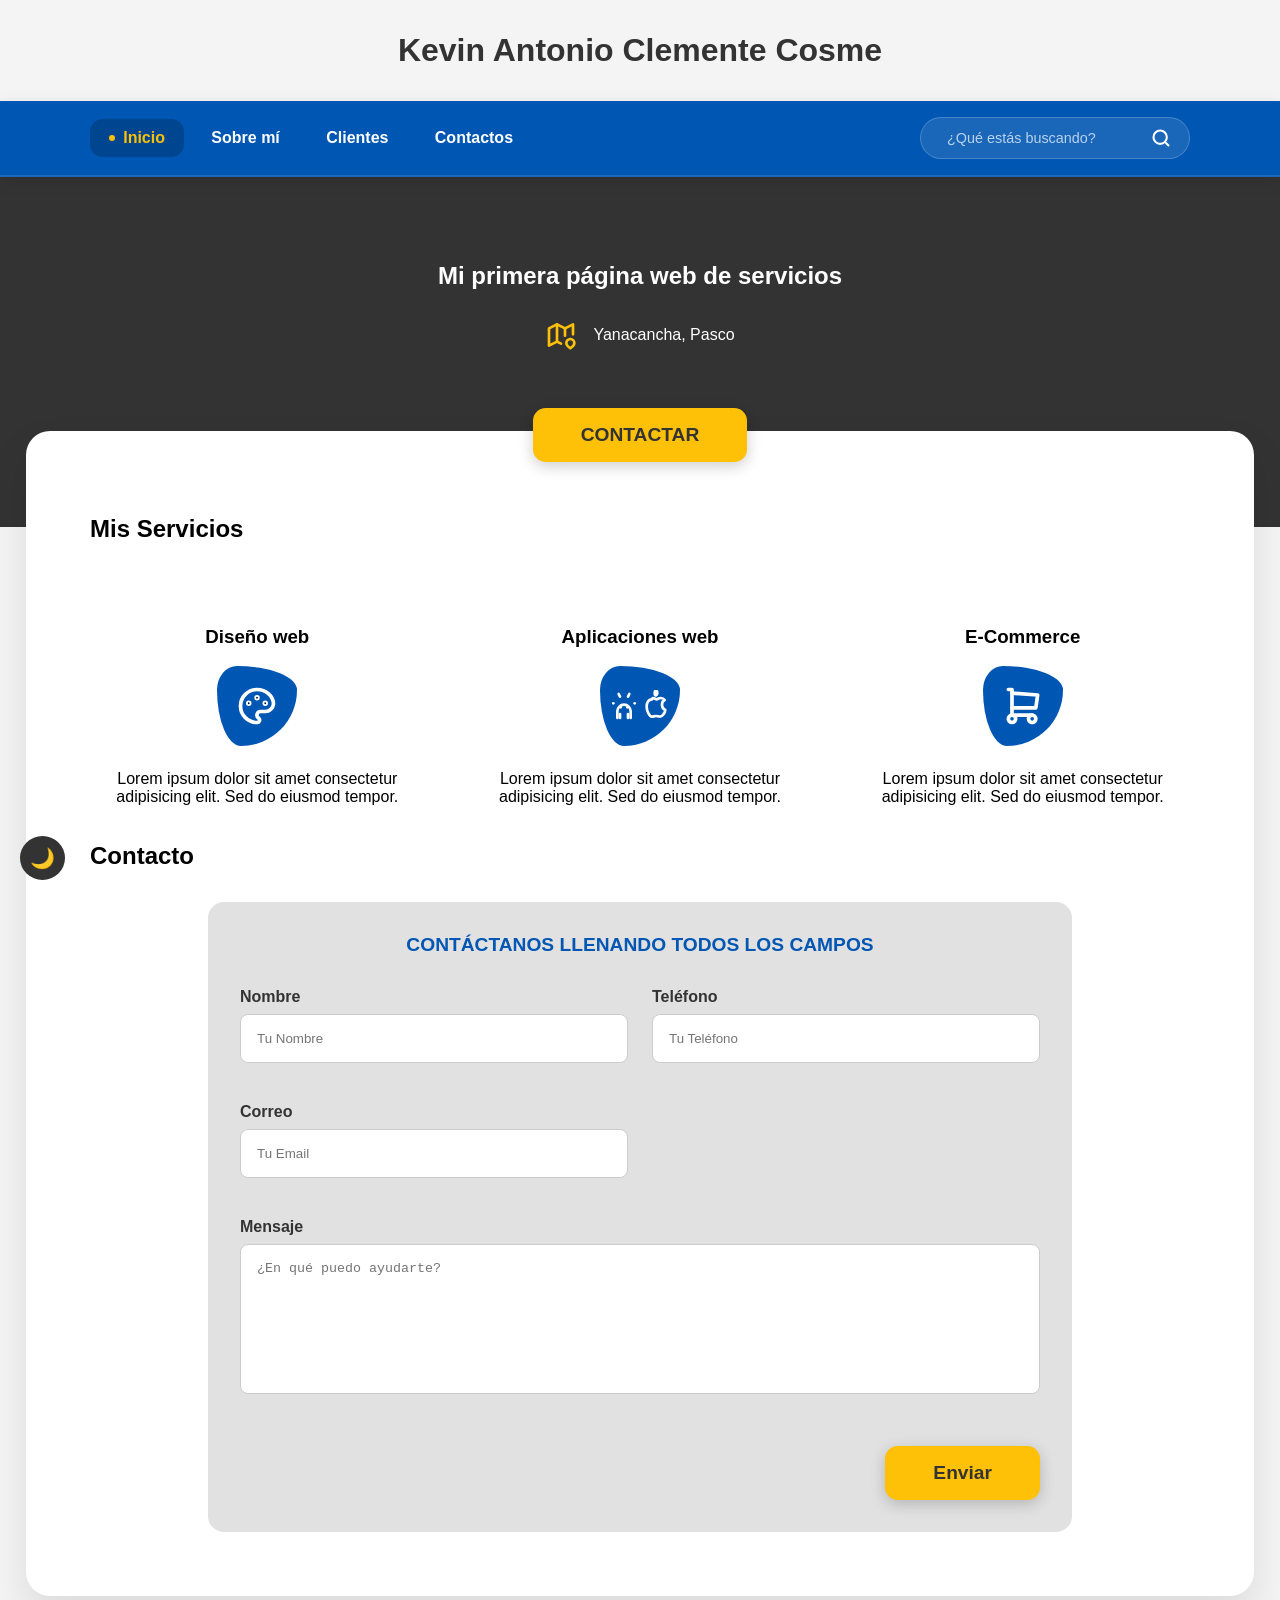
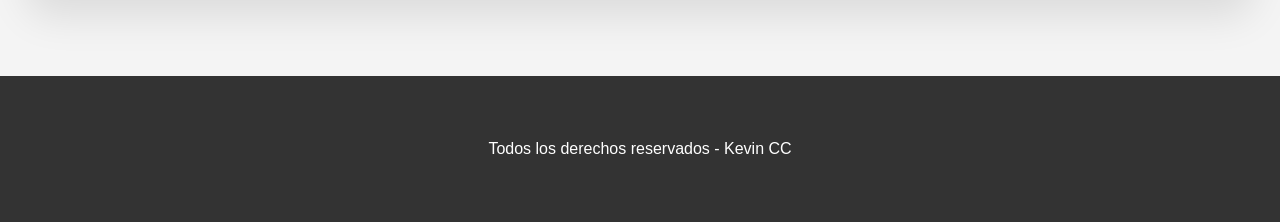
<file: index.html>
<!DOCTYPE html>
<html lang="es">
<head>
    <meta charset="UTF-8">
    <meta name="viewport" content="width=device-width, initial-scale=1.0">
    <title>Kevin Clemente - Inicio</title>
    <link rel="stylesheet" href="CSS/styleindex.css">
</head>

<body>
    <header>
        <h1 class="titulo">Kevin Antonio Clemente Cosme</h1>
    </header>

    <div class="nav-bg"> 
        <nav class="navegacion-principal contenedor">
            
            <div class="enlaces">
                <a href="index.html" class="active">
                    <svg class="dot" viewBox="0 0 10 10"><circle cx="5" cy="5" r="5"/></svg>
                    Inicio
                </a> 
                <a href="sobremi.html">Sobre mí</a> 
                <a href="clientes.html">Clientes</a>
                <a href="contactos.html">Contactos</a>
            </div>

            <div class="search-wrapper">
                <form class="buscador-nav">
                    <input type="text" placeholder="¿Qué estás buscando?">
                    <button type="submit" aria-label="Buscar">
                        <svg xmlns="http://www.w3.org/2000/svg" width="20" height="20" viewBox="0 0 24 24" fill="none" stroke="currentColor" stroke-width="2.5" stroke-linecap="round" stroke-linejoin="round">
                            <circle cx="11" cy="11" r="8"></circle>
                            <line x1="21" y1="21" x2="16.65" y2="16.65"></line>
                        </svg>
                    </button>
                </form>
            </div>
        </nav>
    </div>

    <section class="hero">
        <div class="contenido-hero">
            <h2>Mi primera página web de servicios</h2>
            
            <div class="ubicacion">
                <svg xmlns="http://www.w3.org/2000/svg" width="32" height="32" viewBox="0 0 24 24" fill="none" stroke="#ffc107" stroke-width="2" stroke-linecap="round" stroke-linejoin="round">
                    <path d="M12 18.5l-3 -1.5l-6 3v-13l6 -3l6 3l6 -3v7.5" /><path d="M9 4v13" /><path d="M15 7v5.5" />
                    <path d="M21.121 20.121a3 3 0 1 0 -4.242 0c.418 .419 1.125 1.045 2.121 1.879c1.051 -.89 1.759 -1.516 2.121 -1.879z" />
                </svg>
                <p>Yanacancha, Pasco</p>
            </div>

            <a href="#contacto" class="boton">CONTACTAR</a>
        </div>
    </section>
  
    <main class="contenedor shadow"> 
        <h2>Mis Servicios</h2>

        <div class="servicios">
            <section class="servicio">
                <h3>Diseño web</h3>
                <div class="iconos">
                    <svg xmlns="http://www.w3.org/2000/svg" width="44" height="44" viewBox="0 0 24 24" fill="none" stroke="white" stroke-width="2" stroke-linecap="round" stroke-linejoin="round">
                        <path d="M12 21a9 9 0 1 1 0 -18a9 8 0 0 1 9 8a4.5 4.5 0 0 1 -4.5 4h-2.5a2 2 0 0 0 -1 3.75a1.3 1.3 0 0 1 -1 2.25" />
                        <circle cx="7.5" cy="10.5" r=".5" fill="currentColor" />
                        <circle cx="12" cy="7.5" r=".5" fill="currentColor" />
                        <circle cx="16.5" cy="10.5" r=".5" fill="currentColor" />
                    </svg>
                </div>
                <p>Lorem ipsum dolor sit amet consectetur adipisicing elit. Sed do eiusmod tempor.</p>
            </section>
            
            <section class="servicio">
                <h3>Aplicaciones web</h3>
                <div class="iconos">
                    <svg xmlns="http://www.w3.org/2000/svg" width="32" height="32" viewBox="0 0 24 24" fill="none" stroke="white" stroke-width="2" stroke-linecap="round" stroke-linejoin="round">
                        <path d="M4 10l.01 0" /><path d="M20 10l.01 0" /><path d="M9.5 13l.01 0" /><path d="M14.5 13l.01 0" /><path d="M7 21l0 -5a5 5 0 0 1 10 0l0 5" /><path d="M8 3l1 2" /><path d="M16 3l-1 2" /><path d="M9 18l0 3" /><path d="M15 18l0 3" />
                    </svg>
                    <svg xmlns="http://www.w3.org/2000/svg" width="32" height="32" viewBox="0 0 24 24" fill="none" stroke="white" stroke-width="2" stroke-linecap="round" stroke-linejoin="round">
                        <path d="M9 7c-3 0 -4 3 -4 5.5c0 3 2 7.5 4 7.5c1.088 -.046 1.679 -.5 3 -.5c1.312 0 1.5 .5 3 .5s4 -3 4 -5c-.028 -.01 -2.458 -.903 -2.5 -4c-.037 -2.513 2 -3.5 2 -3.5c-1 -1.5 -2.5 -1.5 -3 -1.5c-1.5 0 -2 1 -3 1c-1 0 -1.5 -1 -3 -1z" /><path d="M12 4a2 2 0 0 0 1 -1.5c0 -1 -.5 -2 -1 -2c-.5 0 -1 1 -1 2c0 .5 0 1 .5 1.5" />
                    </svg>
                </div>
                <p>Lorem ipsum dolor sit amet consectetur adipisicing elit. Sed do eiusmod tempor.</p>
            </section>
            
            <section class="servicio">
                <h3>E-Commerce</h3>
                <div class="iconos">
                    <svg xmlns="http://www.w3.org/2000/svg" width="44" height="44" viewBox="0 0 24 24" fill="none" stroke="white" stroke-width="2" stroke-linecap="round" stroke-linejoin="round">
                        <circle cx="6" cy="19" r="2" /><circle cx="17" cy="19" r="2" />
                        <path d="M17 17h-11v-14h-2" /><path d="M6 5l14 1l-1 7h-13" />
                    </svg>
                </div>
                <p>Lorem ipsum dolor sit amet consectetur adipisicing elit. Sed do eiusmod tempor.</p>
            </section>
        </div>

        <section id="contacto" class="contacto">
            <h2>Contacto</h2>
            <form class="formulario">
                <fieldset>
                    <legend>Contáctanos llenando todos los campos</legend>
                    <div class="contenedor-campos">
                        <div class="campo">
                            <label>Nombre</label>
                            <input type="text" placeholder="Tu Nombre">
                        </div>
                        <div class="campo">
                            <label>Teléfono</label>
                            <input type="tel" placeholder="Tu Teléfono">
                        </div>
                        <div class="campo">
                            <label>Correo</label>
                            <input type="email" placeholder="Tu Email">
                        </div>
                        <div class="campo">
                            <label>Mensaje</label>
                            <textarea placeholder="¿En qué puedo ayudarte?"></textarea>
                        </div>
                    </div>
                    <div class="alinear-derecha">
                        <input class="boton w-sm-100" type="submit" value="Enviar">
                    </div>
                </fieldset>
            </form>
        </section>
    </main>

    <footer class="footer">
        <p>Todos los derechos reservados - Kevin CC</p>
    </footer>

    <button id="btnTop" style="display: none; position: fixed; bottom: 20px; right: 20px; z-index: 99; cursor: pointer; padding: 15px; border-radius: 10px;">Ir Arriba</button>
    <script src="js/script.js"></script>
</body>
</html>
</file>
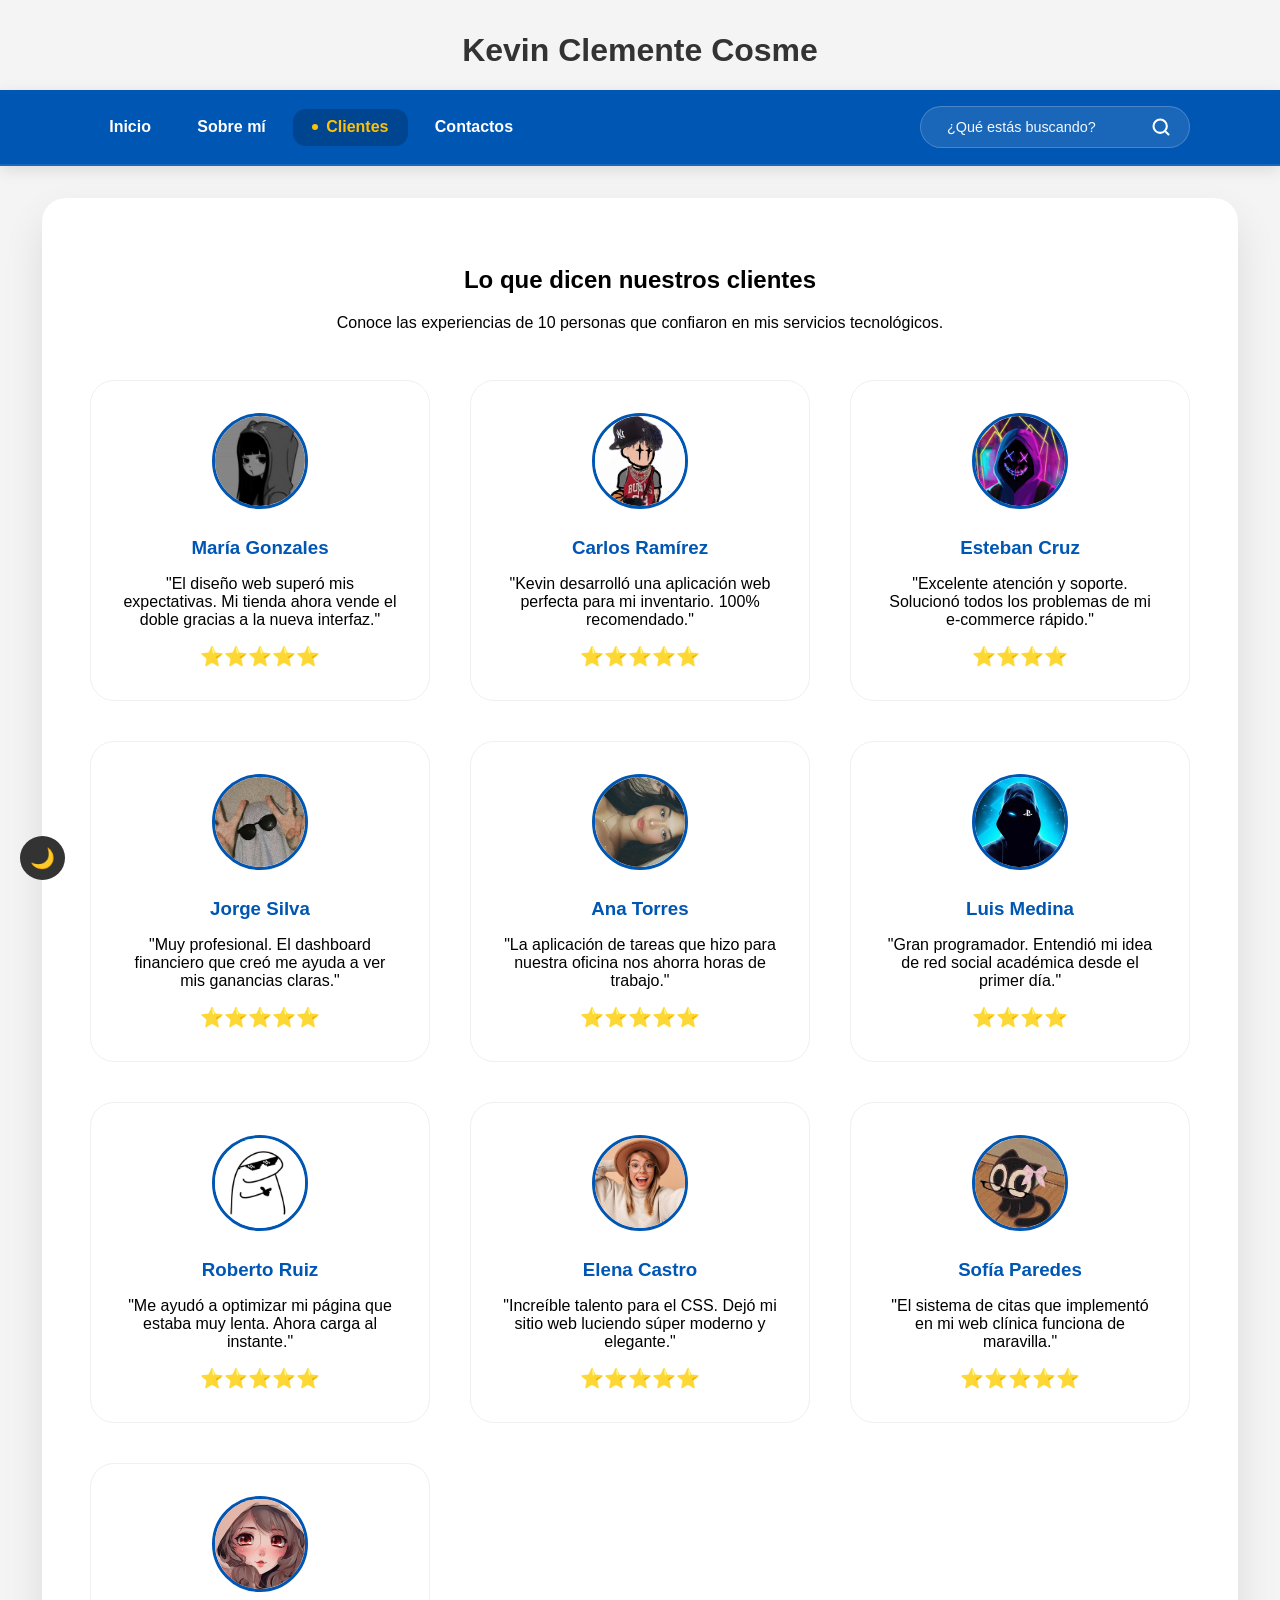
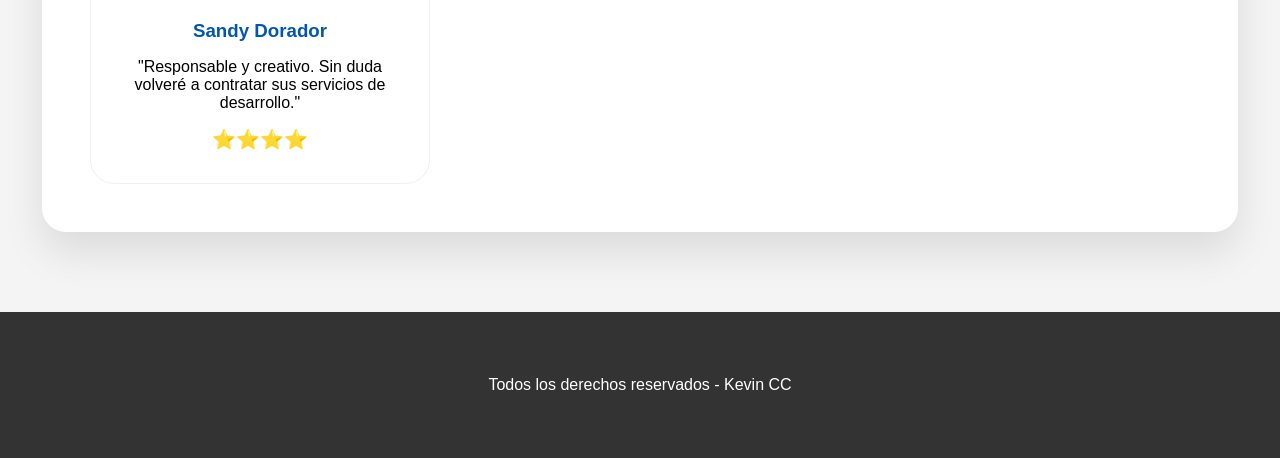
<file: clientes.html>
<!DOCTYPE html>
<html lang="es">
<head>
    <meta charset="UTF-8">
    <meta name="viewport" content="width=device-width, initial-scale=1.0">
    <title>Clientes - Kevin Clemente</title>
    <link rel="stylesheet" href="CSS/styleclientes.css">
</head>
<body>

    <header>
        <h1 class="titulo">Kevin Clemente Cosme</h1>
    </header>

    <div class="nav-bg"> 
        <nav class="navegacion-principal contenedor">
            
            <div class="enlaces">
                <a href="index.html">Inicio</a> 
                <a href="sobremi.html">Sobre mí</a> 
                <a href="clientes.html" class="active">
                    <svg class="dot" viewBox="0 0 10 10"><circle cx="5" cy="5" r="5"/></svg>
                    Clientes
                </a>
                <a href="contactos.html">Contactos</a>
            </div>

            <div class="search-wrapper">
                <form class="buscador-nav">
                    <input type="text" placeholder="¿Qué estás buscando?">
                    <button type="submit" aria-label="Buscar">
                        <svg xmlns="http://www.w3.org/2000/svg" width="20" height="20" viewBox="0 0 24 24" fill="none" stroke="currentColor" stroke-width="2.5" stroke-linecap="round" stroke-linejoin="round">
                            <circle cx="11" cy="11" r="8"></circle>
                            <line x1="21" y1="21" x2="16.65" y2="16.65"></line>
                        </svg>
                    </button>
                </form>
            </div>
        </nav>
    </div>

    <main class="contenedor shadow">
        <h2 class="text-center">Lo que dicen nuestros clientes</h2>
        <p class="text-center">Conoce las experiencias de 10 personas que confiaron en mis servicios tecnológicos.</p>

        <div class="grid-testimonios">
            
            <article class="testimonio">
                <img src="IMAGE/cliente1.jpg" alt="Foto del Cliente 1" class="foto-cliente">
                <h3>María Gonzales</h3>
                <p>"El diseño web superó mis expectativas. Mi tienda ahora vende el doble gracias a la nueva interfaz."</p>
                <div class="estrellas">⭐⭐⭐⭐⭐</div>
            </article>

            <article class="testimonio">
                <img src="IMAGE/cliente2.jpg" alt="Foto del Cliente 2" class="foto-cliente">
                <h3>Carlos Ramírez</h3>
                <p>"Kevin desarrolló una aplicación web perfecta para mi inventario. 100% recomendado."</p>
                <div class="estrellas">⭐⭐⭐⭐⭐</div>
            </article>

            <article class="testimonio">
                <img src="IMAGE/cliente3.jpg" alt="Foto del Cliente 3" class="foto-cliente">
                <h3>Esteban Cruz</h3>
                <p>"Excelente atención y soporte. Solucionó todos los problemas de mi e-commerce rápido."</p>
                <div class="estrellas">⭐⭐⭐⭐</div>
            </article>

            <article class="testimonio">
                <img src="IMAGE/cliente4.jpg" alt="Foto del Cliente 4" class="foto-cliente">
                <h3>Jorge Silva</h3>
                <p>"Muy profesional. El dashboard financiero que creó me ayuda a ver mis ganancias claras."</p>
                <div class="estrellas">⭐⭐⭐⭐⭐</div>
            </article>

            <article class="testimonio">
                <img src="IMAGE/cliente5.jpg" alt="Foto del Cliente 5" class="foto-cliente">
                <h3>Ana Torres</h3>
                <p>"La aplicación de tareas que hizo para nuestra oficina nos ahorra horas de trabajo."</p>
                <div class="estrellas">⭐⭐⭐⭐⭐</div>
            </article>

            <article class="testimonio">
                <img src="IMAGE/cliente6.jpg" alt="Foto del Cliente 6" class="foto-cliente">
                <h3>Luis Medina</h3>
                <p>"Gran programador. Entendió mi idea de red social académica desde el primer día."</p>
                <div class="estrellas">⭐⭐⭐⭐</div>
            </article>

            <article class="testimonio">
                <img src="IMAGE/cliente7.jpg" alt="Foto del Cliente 7" class="foto-cliente">
                <h3>Roberto Ruiz</h3>
                <p>"Me ayudó a optimizar mi página que estaba muy lenta. Ahora carga al instante."</p>
                <div class="estrellas">⭐⭐⭐⭐⭐</div>
            </article>

            <article class="testimonio">
                <img src="IMAGE/cliente8.jpg" alt="Foto del Cliente 8" class="foto-cliente">
                <h3>Elena Castro</h3>
                <p>"Increíble talento para el CSS. Dejó mi sitio web luciendo súper moderno y elegante."</p>
                <div class="estrellas">⭐⭐⭐⭐⭐</div>
            </article>

            <article class="testimonio">
                <img src="IMAGE/cliente9.jpg" alt="Foto del Cliente 9" class="foto-cliente">
                <h3>Sofía Paredes</h3>
                <p>"El sistema de citas que implementó en mi web clínica funciona de maravilla."</p>
                <div class="estrellas">⭐⭐⭐⭐⭐</div>
            </article>

            <article class="testimonio">
                <img src="IMAGE/cliente10.jpg" alt="Foto del Cliente 10" class="foto-cliente">
                <h3>Sandy Dorador</h3>
                <p>"Responsable y creativo. Sin duda volveré a contratar sus servicios de desarrollo."</p>
                <div class="estrellas">⭐⭐⭐⭐</div>
            </article>

        </div>
    </main>

    <footer class="footer">
        <p>Todos los derechos reservados - Kevin CC</p>
    </footer>

    <button id="btnTop" style="display: none; position: fixed; bottom: 20px; right: 20px; z-index: 99; cursor: pointer; padding: 15px; border-radius: 10px; background-color: #ffc107; border: none; font-weight: bold;">Ir Arriba</button>
    <script src="js/script.js"></script>

</body>
</html>
</file>
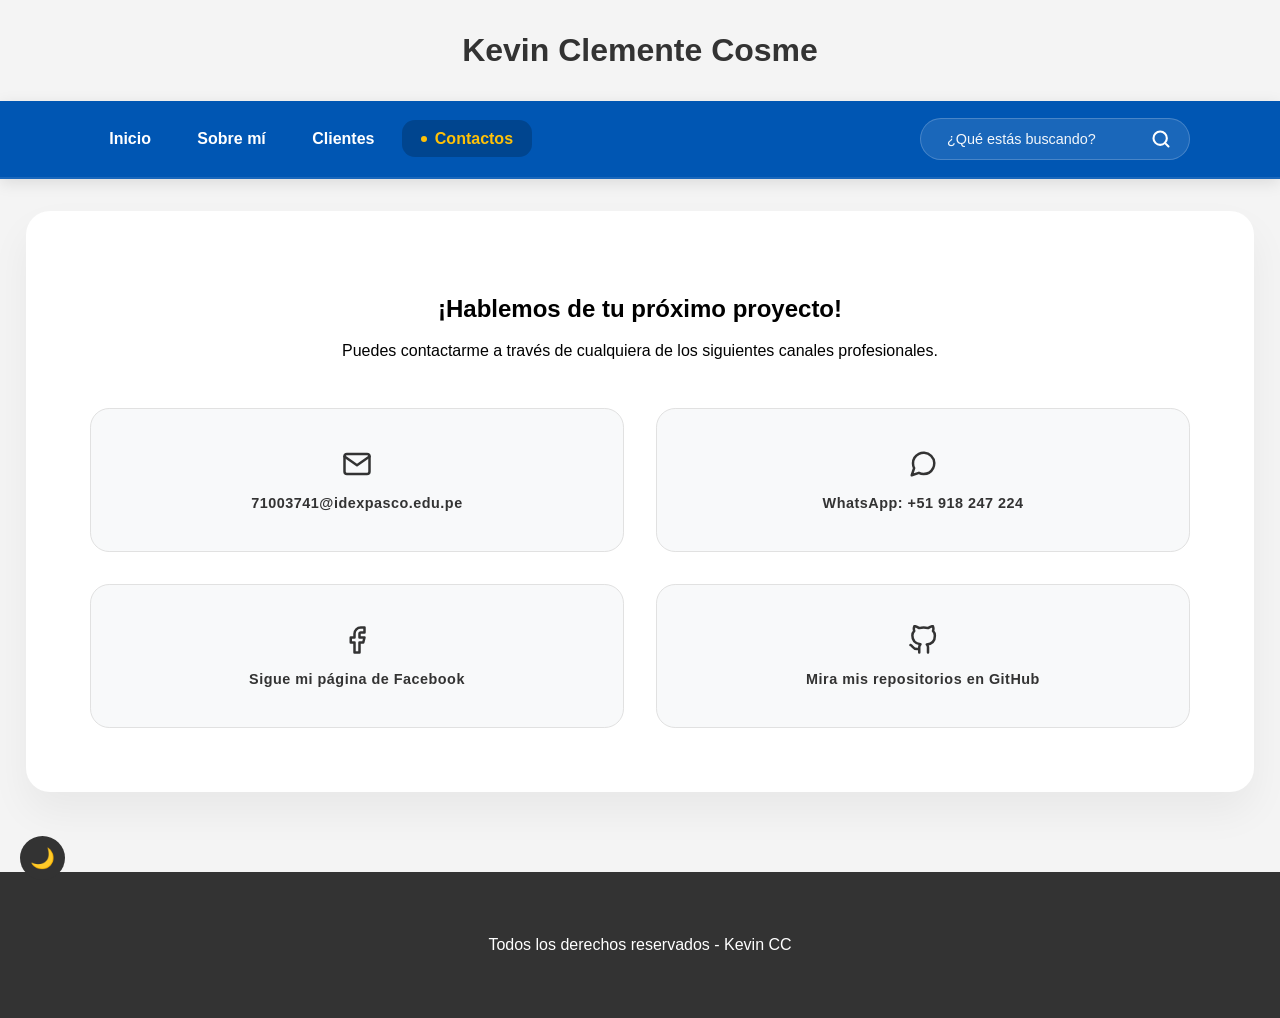
<file: contactos.html>
<!DOCTYPE html>
<html lang="es">
<head>
    <meta charset="UTF-8">
    <meta name="viewport" content="width=device-width, initial-scale=1.0">
    <title>Contactos - Kevin Clemente</title>
    <link rel="stylesheet" href="CSS/stylecontactos.css">
</head>
<body>

    <header>
        <h1 class="titulo">Kevin Clemente Cosme</h1>
    </header>

    <div class="nav-bg"> 
        <nav class="navegacion-principal contenedor-nav">
            
            <div class="enlaces">
                <a href="index.html">Inicio</a> 
                <a href="sobremi.html">Sobre mí</a> 
                <a href="clientes.html">Clientes</a>
                <a href="contactos.html" class="active">
                    <svg class="dot" viewBox="0 0 10 10"><circle cx="5" cy="5" r="5"/></svg>
                    Contactos
                </a>
            </div>

            <div class="search-wrapper">
                <form class="buscador-nav">
                    <input type="text" placeholder="¿Qué estás buscando?">
                    <button type="submit" aria-label="Buscar">
                        <svg xmlns="http://www.w3.org/2000/svg" width="20" height="20" viewBox="0 0 24 24" fill="none" stroke="currentColor" stroke-width="2.5" stroke-linecap="round" stroke-linejoin="round">
                            <circle cx="11" cy="11" r="8"></circle>
                            <line x1="21" y1="21" x2="16.65" y2="16.65"></line>
                        </svg>
                    </button>
                </form>
            </div>
        </nav>
    </div>

    <main class="contenedor shadow">
        <h2 class="text-center">¡Hablemos de tu próximo proyecto!</h2>
        <p class="text-center text-muted">Puedes contactarme a través de cualquiera de los siguientes canales profesionales.</p>

        <div class="grid-contactos">
            
            <a href="mailto:71003741@idexpasco.edu.pe" class="btn-contacto btn-gmail">
                <svg xmlns="http://www.w3.org/2000/svg" width="30" height="30" viewBox="0 0 24 24" fill="none" stroke="currentColor" stroke-width="2" stroke-linecap="round" stroke-linejoin="round">
                    <path d="M4 4h16c1.1 0 2 .9 2 2v12c0 1.1-.9 2-2 2H4c-1.1 0-2-.9-2-2V6c0-1.1.9-2 2-2z"></path>
                    <polyline points="22,6 12,13 2,6"></polyline>
                </svg>
                <span>71003741@idexpasco.edu.pe</span>
            </a>

            <a href="https://wa.me/51918247224" target="_blank" rel="noopener noreferrer" class="btn-contacto btn-whatsapp">
                <svg xmlns="http://www.w3.org/2000/svg" width="30" height="30" viewBox="0 0 24 24" fill="none" stroke="currentColor" stroke-width="2" stroke-linecap="round" stroke-linejoin="round">
                    <path d="M21 11.5a8.38 8.38 0 0 1-.9 3.8 8.5 8.5 0 0 1-7.6 4.7 8.38 8.38 0 0 1-3.8-.9L3 21l1.9-5.7a8.38 8.38 0 0 1-.9-3.8 8.5 8.5 0 0 1 4.7-7.6 8.38 8.38 0 0 1 3.8-.9h.5a8.48 8.48 0 0 1 8 8v.5z"></path>
                </svg>
                <span>WhatsApp: +51 918 247 224</span>
            </a>

            <a href="https://www.facebook.com/kevihno11/" target="_blank" rel="noopener noreferrer" class="btn-contacto btn-facebook">
                <svg xmlns="http://www.w3.org/2000/svg" width="30" height="30" viewBox="0 0 24 24" fill="none" stroke="currentColor" stroke-width="2" stroke-linecap="round" stroke-linejoin="round">
                    <path d="M18 2h-3a5 5 0 0 0-5 5v3H7v4h3v8h4v-8h3l1-4h-4V7a1 1 0 0 1 1-1h3z"></path>
                </svg>
                <span>Sigue mi página de Facebook</span>
            </a>

            <a href="https://github.com/YuuKiev01" target="_blank" rel="noopener noreferrer" class="btn-contacto btn-github">
                <svg xmlns="http://www.w3.org/2000/svg" width="30" height="30" viewBox="0 0 24 24" fill="none" stroke="currentColor" stroke-width="2" stroke-linecap="round" stroke-linejoin="round">
                    <path d="M9 19c-5 1.5-5-2.5-7-3m14 6v-3.87a3.37 3.37 0 0 0-.94-2.61c3.14-.35 6.44-1.54 6.44-7A5.44 5.44 0 0 0 20 4.77 5.07 5.07 0 0 0 19.91 1S18.73.65 16 2.48a13.38 13.38 0 0 0-7 0C6.27.65 5.09 1 5.09 1A5.07 5.07 0 0 0 5 4.77a5.44 5.44 0 0 0-1.5 3.71c0 5.42 3.3 6.61 6.44 7A3.37 3.37 0 0 0 9 18.13V22"></path>
                </svg>
                <span>Mira mis repositorios en GitHub</span>
            </a>

        </div>
    </main>

    <footer class="footer">
        <p>Todos los derechos reservados - Kevin CC</p>
    </footer>

    <button id="btnTop" style="display: none; position: fixed; bottom: 20px; right: 20px; z-index: 99; cursor: pointer; padding: 15px; border-radius: 10px; background-color: #ffc107; border: none; font-weight: bold;">Ir Arriba</button>
    <script src="js/script.js"></script>

</body>
</html>
</file>
<file: CSS/styleindex.css>
/* --- Variables y Reset --- */
:root {
    --primario: #0056b3; 
    --oscuro: #333333;
    --blanco: #ffffff;
    --gris-claro: #e1e1e1;
    --fuente: 'Segoe UI', Tahoma, Geneva, Verdana, sans-serif;
    --accent: #ffc107; /* Color de realce (Amarillo) */
}

body {
    font-family: var(--fuente);
    background-color: #f4f4f4;
    margin: 0;
}

/* --- Navegación Moderna Estilo UI Senior --- */
.nav-bg { 
    background-color: var(--primario);
    box-shadow: 0 4px 15px rgba(0,0,0,0.1); 
    border-bottom: 2px solid rgba(255,255,255,0.1);
    position: sticky; 
    top: 0;
    z-index: 1000;
}

.navegacion-principal {
    display: flex;
    justify-content: space-between;
    align-items: center;
    padding: 0.8rem 2rem;
    height: 10px; 
}

.enlaces {
    display: flex;
    align-items: center;
    gap: 0.5rem;
}

.navegacion-principal a {
    color: var(--blanco) !important;
    text-decoration: none;
    font-weight: 600;
    font-size: 1rem;
    padding: 0.6rem 1.2rem; 
    transition: all 0.4s cubic-bezier(0.175, 0.885, 0.32, 1.275); 
    border-radius: 0.8rem;
    position: relative;
    display: flex;
    align-items: center;
    gap: 8px;
}

.dot {
    width: 6px;
    height: 6px;
    fill: var(--accent);
    opacity: 0;
    transition: opacity 0.3s ease;
}

.navegacion-principal a.active .dot {
    opacity: 1;
}

.navegacion-principal a:hover {
    background-color: rgba(255, 255, 255, 0.15); 
    transform: translateY(-2px); 
}

.navegacion-principal a.active {
    background-color: rgba(0, 0, 0, 0.2);
    color: var(--accent) !important;
}

/* --- Buscador Dinámico --- */
.search-wrapper {
    background: rgba(255, 255, 255, 0.1);
    border-radius: 1.5rem;
    padding: 2px;
    transition: all 0.3s ease;
    border: 1px solid rgba(255,255,255,0.2);
}

.search-wrapper:focus-within {
    background: var(--blanco);
    width: 300px; 
    box-shadow: 0 0 20px rgba(0,0,0,0.15);
}

.buscador-nav {
    display: flex;
    align-items: center;
    padding: 0 0.5rem;
}

.buscador-nav input {
    background: transparent;
    border: none;
    padding: 0.6rem 1rem;
    outline: none;
    color: var(--blanco);
    width: 180px;
    transition: all 0.3s ease;
    font-size: 0.9rem;
}

.search-wrapper:focus-within input {
    color: var(--oscuro);
}

.buscador-nav input::placeholder {
    color: rgba(255, 255, 255, 0.7);
}

.buscador-nav button {
    background: transparent;
    border: none;
    cursor: pointer;
    color: var(--blanco);
    display: flex;
    padding: 8px;
    transition: transform 0.3s ease;
}

.search-wrapper:focus-within button {
    color: var(--primario);
}

/* --- Títulos --- */
h1 { text-align: center; font-size: 2rem; margin: 2rem 0; color: var(--oscuro); }

/* --- Hero Section --- */
.hero {
    background-color: var(--oscuro);
    height: 350px; 
    display: flex;
    flex-direction: column;
    align-items: center;
    justify-content: center;
    color: var(--blanco);
    position: relative;
}

.contenido-hero {
    z-index: 20;
    text-align: center;
}

.ubicacion {
    display: flex;
    align-items: center;
    justify-content: center;
    gap: 1rem;
    margin-bottom: 2rem; 
}

/* Botón Contactar del Hero */
.boton {
    background-color: var(--accent); 
    color: var(--oscuro); 
    padding: 1rem 3rem; 
    margin-top: 1rem;
    text-decoration: none;
    font-weight: 700;
    font-size: 1.2rem;
    border-radius: 0.8rem; 
    display: inline-block;
    transition: all 0.3s ease;
    border: none; 
    box-shadow: 0 4px 15px rgba(0,0,0,0.2); 
}

.boton:hover {
    background-color: #e6af06;
    transform: scale(1.05); 
    cursor: pointer;
}

/* --- Contenedor Principal --- */
.contenedor { max-width: 1100px; margin: 0 auto; padding: 2rem; }

.shadow {
    background-color: var(--blanco);
    border-radius: 1.5rem;
    box-shadow: 0px 20px 40px rgba(0,0,0,0.1);
    padding: 4rem;
    margin-top: -6rem; 
    position: relative;
    z-index: 10;
}

/* --- Servicios --- */
.servicios {
    display: grid;
    grid-template-columns: repeat(3, 1fr);
    gap: 3rem;
    text-align: center;
    margin-top: 4rem;
}

.iconos {
    background-color: var(--primario);
    width: 80px; height: 80px;
    border-radius: 25% 75% 70% 30% / 30% 30% 70% 70%; 
    display: flex;
    justify-content: center;
    align-items: center;
    margin: 0 auto 1.5rem;
    transition: all 0.5s ease;
}

.servicio:hover .iconos {
    border-radius: 50%;
    transform: rotate(360deg);
}

/* --- RESTAURACIÓN DEL FORMULARIO PROFESIONAL --- */

.formulario {
    background-color: var(--gris-claro); /* Fondo gris suave para resaltar del blanco */
    padding: 2rem;
    border-radius: 1rem;
    max-width: 800px;
    margin: 2rem auto 0 auto;
}

.formulario fieldset {
    border: none; /* Elimina el borde por defecto del fieldset */
    margin: 0;
    padding: 0;
}

.formulario legend {
    text-align: center;
    font-size: 1.2rem;
    text-transform: uppercase;
    font-weight: 700;
    margin-bottom: 2rem;
    color: var(--primario); /* Color azul para jerarquía visual */
}

/* Grid para organizar los campos */
.contenedor-campos {
    display: grid;
    grid-template-columns: repeat(2, 1fr); /* Crea 2 columnas iguales */
    gap: 1.5rem; /* Espacio entre los campos */
}

.campo {
    margin-bottom: 1rem;
}

.campo label {
    color: var(--oscuro);
    font-weight: bold;
    margin-bottom: 0.5rem;
    display: block; /* La etiqueta arriba del input */
}

/* Estilo de los inputs y textarea */
.campo input[type="text"],
.campo input[type="tel"],
.campo input[type="email"],
.campo textarea {
    width: 100%;
    padding: 1rem;
    border: 1px solid #ccc;
    border-radius: 0.5rem;
    box-sizing: border-box; /* Asegura que el padding no desborde el ancho */
}

/* El campo mensaje ocupa las 2 columnas */
.campo:nth-child(4) {
    grid-column: 1 / 3;
}

.campo textarea {
    height: 150px; /* Altura fija para el área de mensaje */
    resize: none; /* Evita que el usuario deforme el diseño */
}

/* Alineación del botón enviar */
.alinear-derecha {
    display: flex;
    justify-content: flex-end;
    margin-top: 1rem;
}

/* Ajuste del botón enviar para que sea responsivo */
.w-sm-100 {
    width: auto;
}

@media (max-width: 768px) {
    .contenedor-campos {
        grid-template-columns: 1fr; /* En móviles, todo a una sola columna */
    }
    .campo:nth-child(4) {
        grid-column: 1 / 2;
    }
    .w-sm-100 {
        width: 100%; /* Botón ancho completo en móvil */
    }
}

/* --- Footer --- */
.footer { text-align: center; padding: 3rem; background: var(--oscuro); color: white; margin-top: 5rem; }

/* Estilos para el Modo Oscuro */
.dark-theme {
    background-color: #1a1a1a !important;
    color: #ffffff !important;
}

.dark-theme .shadow, .dark-theme .contenedor {
    background-color: #2d2d2d !important;
    color: white;
}

.dark-theme h1, .dark-theme h2, .dark-theme h3 {
    color: #ffc107 !important;
}
</file>
<file: CSS/styleclientes.css>
/* --- Variables y Reset --- */
:root { 
    --primario: #0056b3; 
    --oscuro: #333333; 
    --blanco: #ffffff; 
    --accent: #ffc107; /* Amarillo para el indicador SVG */
}

body { 
    font-family: 'Segoe UI', sans-serif; 
    background-color: #f4f4f4; 
    margin: 0; 
}

/* --- Navegación Moderna (Sticky & Dinámica) --- */
.nav-bg { 
    background-color: var(--primario); 
    box-shadow: 0 4px 15px rgba(0,0,0,0.1); 
    border-bottom: 2px solid rgba(255,255,255,0.1);
    position: sticky; /* Mantiene la barra fija arriba al hacer scroll */
    top: 0;
    z-index: 1000;
}

.navegacion-principal { 
    display: flex; 
    justify-content: space-between; 
    align-items: center;
    padding: 0.8rem 2rem; 
    height: 10px; /* Altura óptima para UI moderna */
}

.enlaces {
    display: flex;
    align-items: center;
    gap: 0.5rem;
}

.navegacion-principal a { 
    color: white !important; 
    text-decoration: none; 
    font-weight: 600; 
    font-size: 1rem; 
    padding: 0.6rem 1.2rem;
    transition: all 0.4s cubic-bezier(0.175, 0.885, 0.32, 1.275);
    border-radius: 0.8rem;
    display: flex;
    align-items: center;
    gap: 8px;
}

/* Punto SVG para indicar página activa */
.dot {
    width: 6px;
    height: 6px;
    fill: var(--accent);
    opacity: 0;
    transition: opacity 0.3s ease;
}

.navegacion-principal a.active .dot {
    opacity: 1; /* Visible solo en la pestaña actual */
}

.navegacion-principal a:hover {
    background-color: rgba(255, 255, 255, 0.15);
    transform: translateY(-2px);
}

.navegacion-principal a.active {
    background-color: rgba(0, 0, 0, 0.2);
    color: var(--accent) !important;
}

/* --- Buscador Premium --- */
.search-wrapper {
    background: rgba(255, 255, 255, 0.1);
    border-radius: 1.5rem;
    padding: 2px;
    transition: all 0.3s ease;
    border: 1px solid rgba(255,255,255,0.2);
}

.search-wrapper:focus-within {
    background: var(--blanco);
    width: 300px; /* Expansión suave al enfocar */
    box-shadow: 0 0 20px rgba(0,0,0,0.15);
}

.buscador-nav { display: flex; align-items: center; padding: 0 0.5rem; }

.buscador-nav input {
    background: transparent;
    border: none;
    padding: 0.6rem 1rem;
    outline: none;
    color: var(--blanco);
    width: 180px;
    font-size: 0.9rem;
}

/* Forzar color blanco en el texto "¿Qué estás buscando?" */
.buscador-nav input::placeholder {
    color: rgba(255, 255, 255, 0.95); 
    opacity: 1; /* Evita que el navegador lo aclare demasiado */
}

/* Cambia el texto del placeholder a oscuro cuando el fondo es blanco */
.search-wrapper:focus-within input::placeholder {
    color: #888; 
}

.search-wrapper:focus-within input { color: var(--oscuro); }

.buscador-nav button {
    background: transparent;
    border: none;
    cursor: pointer;
    color: var(--blanco);
    display: flex;
    padding: 8px;
}

.search-wrapper:focus-within button { color: var(--primario); }

/* --- Títulos y Contenedor --- */
h1 { text-align: center; margin-top: 2rem; color: var(--oscuro); }
.text-center { text-align: center; }

.contenedor { max-width: 1100px; margin: 0 auto; padding: 2rem; }
.shadow {
    background-color: white;
    border-radius: 1.5rem;
    box-shadow: 0px 20px 40px rgba(0,0,0,0.1);
    padding: 3rem;
    margin-top: 2rem;
}

/* --- Grid de Testimonios --- */
.grid-testimonios {
    display: grid;
    grid-template-columns: repeat(auto-fit, minmax(250px, 1fr));
    gap: 2.5rem;
    margin-top: 3rem;
}

.testimonio {
    border: 1px solid #f0f0f0;
    border-radius: 1.5rem;
    padding: 2rem;
    text-align: center;
    transition: transform 0.3s ease;
    background-color: #fff;
}

.testimonio:hover {
    transform: translateY(-5px); /* Pequeña interacción al pasar el mouse */
    border-color: var(--primario);
}

.foto-cliente {
    width: 90px; height: 90px;
    border-radius: 50%;
    object-fit: cover;
    border: 3px solid var(--primario);
    margin-bottom: 1rem;
}

.testimonio h3 { color: var(--primario); margin: 0.5rem 0; }
.estrellas { margin-top: 1rem; font-size: 1.2rem; }

/* --- Footer --- */
.footer { text-align: center; padding: 3rem; background: var(--oscuro); color: white; margin-top: 5rem; }

/* Estilos para el Modo Oscuro */
.dark-theme {
    background-color: #1a1a1a !important;
    color: #ffffff !important;
}

.dark-theme .shadow, .dark-theme .contenedor {
    background-color: #2d2d2d !important;
    color: white;
}

.dark-theme h1, .dark-theme h2, .dark-theme h3 {
    color: #ffc107 !important;
}
</file>
<file: CSS/stylecontactos.css>
/* --- Variables y Reset --- */
:root { 
    --primario: #0056b3; 
    --oscuro: #333333; 
    --blanco: #ffffff; 
    --gris-fondo: #f8f9fa;
    --gris-borde: #e1e1e1;
    --accent: #ffc107; 
}

body { 
    font-family: 'Segoe UI', Tahoma, Geneva, Verdana, sans-serif; 
    background-color: #f4f4f4; 
    margin: 0; 
}

/* --- Header Centrado --- */
header {
    padding: 2rem 0; 
    display: flex;
    justify-content: center; 
}

.titulo {
    text-align: center; 
    margin: 0;
    color: var(--oscuro);
    font-size: 2rem; 
}

/* --- Navegación Moderna (Sticky & Premium) --- */
.nav-bg { 
    background-color: var(--primario); 
    box-shadow: 0 4px 15px rgba(0,0,0,0.1); 
    border-bottom: 2px solid rgba(255,255,255,0.1);
    position: sticky; 
    top: 0;
    z-index: 1000;
}

.contenedor-nav {
    max-width: 1100px; 
    margin: 0 auto;
}

.navegacion-principal { 
    display: flex; 
    justify-content: space-between; 
    align-items: center;
    padding: 0.8rem 2rem; 
    height: 50px; 
}

.enlaces {
    display: flex;
    align-items: center;
    gap: 0.5rem;
}

.navegacion-principal a { 
    color: white !important; 
    text-decoration: none; 
    font-weight: 600; 
    font-size: 1rem; 
    padding: 0.6rem 1.2rem;
    transition: all 0.4s cubic-bezier(0.175, 0.885, 0.32, 1.275);
    border-radius: 0.8rem;
    display: flex;
    align-items: center;
    gap: 8px;
}

.dot {
    width: 6px;
    height: 6px;
    fill: var(--accent);
    opacity: 0;
    transition: opacity 0.3s ease;
}

.navegacion-principal a.active .dot {
    opacity: 1; 
}

.navegacion-principal a:hover {
    background-color: rgba(255, 255, 255, 0.15);
    transform: translateY(-2px);
}

.navegacion-principal a.active {
    background-color: rgba(0, 0, 0, 0.2);
    color: var(--accent) !important;
}

/* --- Buscador Premium --- */
.search-wrapper {
    background: rgba(255, 255, 255, 0.1);
    border-radius: 1.5rem;
    padding: 2px;
    transition: all 0.3s ease;
    border: 1px solid rgba(255,255,255,0.2);
}

.search-wrapper:focus-within {
    background: var(--blanco);
    width: 300px; 
    box-shadow: 0 0 20px rgba(0,0,0,0.15);
}

.buscador-nav { display: flex; align-items: center; padding: 0 0.5rem; }

.buscador-nav input {
    background: transparent;
    border: none;
    padding: 0.6rem 1rem;
    outline: none;
    color: var(--blanco);
    width: 180px;
    font-size: 0.9rem;
}

.buscador-nav input::placeholder {
    color: rgba(255, 255, 255, 0.95);
}

.search-wrapper:focus-within input { color: var(--oscuro); }

.buscador-nav button {
    background: transparent;
    border: none;
    cursor: pointer;
    color: var(--blanco);
    display: flex;
    padding: 8px;
}

.search-wrapper:focus-within button { color: var(--primario); }

/* --- Contenedor Principal --- */
.contenedor { max-width: 1100px; margin: 0 auto; padding: 2rem; }
.text-center { text-align: center; }

.shadow {
    background-color: white;
    border-radius: 1.5rem;
    box-shadow: 0px 20px 40px rgba(0,0,0,0.05); /* Sombra más sutil y elegante */
    padding: 4rem;
    margin-top: 2rem;
}

/* --- REESTRUCTURACIÓN UI: GRID DE CONTACTOS --- */

.grid-contactos {
    display: grid; /* Cambiamos a Grid para mejor control */
    grid-template-columns: repeat(2, 1fr); /* Dos columnas iguales */
    gap: 2rem; /* Espacio elegante entre tarjetas */
    margin-top: 3rem;
}

.btn-contacto {
    display: flex;
    flex-direction: column; /* Icono arriba, texto abajo para estilo moderno */
    align-items: center;
    justify-content: center;
    padding: 2.5rem;
    border-radius: 1.2rem;
    text-decoration: none;
    background-color: var(--gris-fondo); /* Fondo neutro elegante */
    border: 1px solid var(--gris-borde); /* Borde sutil */
    transition: all 0.3s ease;
    color: var(--oscuro); /* Texto oscuro por defecto */
}

/* Efecto Hover Profesional */
.btn-contacto:hover {
    transform: translateY(-10px); /* Salto suave hacia arriba */
    background-color: var(--blanco);
    border-color: var(--primario);
    box-shadow: 0 10px 25px rgba(0,86,179,0.1);
    color: var(--primario); /* El texto cambia al color de la marca */
}

/* Estilo específico para los Iconos */
.btn-contacto svg {
    margin-bottom: 1rem;
    transition: transform 0.3s ease;
    stroke: var(--oscuro); /* Color inicial del icono */
}

.btn-contacto:hover svg {
    transform: scale(1.1); /* El icono crece un poco */
    stroke: var(--primario); /* El icono se ilumina en azul */
}

.btn-contacto span {
    font-size: 0.9rem;
    font-weight: 600;
    letter-spacing: 0.5px;
    text-align: center;
}

/* Responsividad para móviles */
@media (max-width: 768px) {
    .grid-contactos {
        grid-template-columns: 1fr; /* Una sola columna en teléfonos */
    }
    .shadow {
        padding: 2rem;
    }
}

/* --- Footer --- */
.footer { text-align: center; padding: 3rem; background: var(--oscuro); color: white; margin-top: 5rem; }

/* Estilos para el Modo Oscuro */
.dark-theme {
    background-color: #1a1a1a !important;
    color: #ffffff !important;
}

.dark-theme .shadow, .dark-theme .contenedor {
    background-color: #2d2d2d !important;
    color: white;
}

.dark-theme h1, .dark-theme h2, .dark-theme h3 {
    color: #ffc107 !important;
}
</file>
